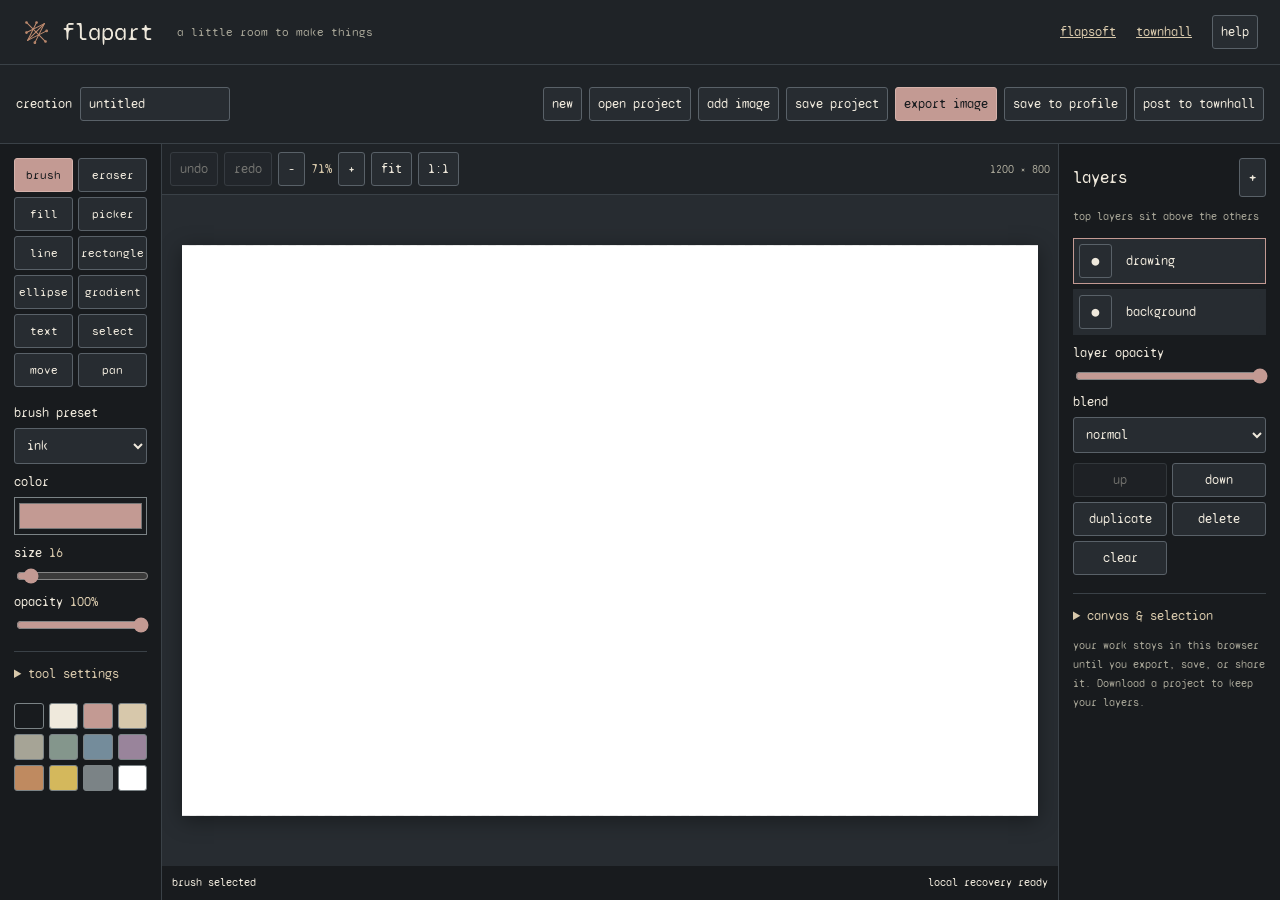
<file: web/index.html>
<!doctype html>
<html lang="en">
  <head>
    <meta charset="utf-8" />
    <meta name="viewport" content="width=device-width,initial-scale=1" />
    <meta name="theme-color" content="#1f2327" />
    <title>flapart · flaptown</title>
    <link rel="stylesheet" href="./app.css" />
    <link rel="stylesheet" href="./integration.css" />
  </head>
  <body>
    <header>
      <a href="/" class="brand"
        ><img src="./sigil.svg" alt="flaptown" width="28" height="28" />
        flapart</a
      ><span class="tag">a little room to make things</span>
      <nav>
        <a href="/flapsoft/">flapsoft</a><a href="/forum/">townhall</a
        ><button id="help">help</button>
      </nav>
    </header>
    <main>
      <div class="filebar">
        <label class="name"
          >creation
          <input
            id="name"
            value="untitled"
            maxlength="100"
            aria-label="Creation name" /></label
        ><button id="new">new</button><button id="open">open project</button
        ><button id="import">add image</button
        ><button id="save">save project</button
        ><button id="export" class="primary">export image</button
        ><button id="account-save">save to profile</button
        ><button id="account-post">post to townhall</button
        ><input
          id="project-file"
          type="file"
          accept=".flapart,application/json"
          hidden
        /><input
          id="image-file"
          type="file"
          accept="image/png,image/jpeg,image/webp,image/gif"
          hidden
        />
      </div>
      <div class="workspace">
        <aside class="tools" aria-label="Drawing tools">
          <div id="tools"></div>
          <label
            >brush preset<select id="preset">
              <option value="ink">ink</option>
              <option value="pencil">pencil</option>
              <option value="soft">soft paint</option>
              <option value="spray">spray</option>
              <option value="block">block</option>
            </select></label
          ><label>color<input type="color" id="color" value="#c39a93" /></label
          ><label
            >size <output id="size-value">16</output
            ><input
              id="size"
              type="range"
              min="1"
              max="250"
              value="16" /></label
          ><label
            >opacity <output id="opacity-value">100%</output
            ><input id="opacity" type="range" min="1" max="100" value="100"
          /></label>
          <details>
            <summary>tool settings</summary>
            <label
              >brush<select id="brush">
                <option value="round">round</option>
                <option value="soft">soft</option>
                <option value="square">square</option>
                <option value="spray">spray</option>
              </select></label
            ><label
              >edge hardness <output id="hardness-value">100%</output
              ><input
                id="hardness"
                type="range"
                min="0"
                max="100"
                value="100" /></label
            ><label
              >paint flow <output id="flow-value">100%</output
              ><input
                id="flow"
                type="range"
                min="1"
                max="100"
                value="100" /></label
            ><label
              >stamp spacing <output id="spacing-value">12%</output
              ><input
                id="spacing"
                type="range"
                min="5"
                max="100"
                value="12" /></label
            ><label><input id="mirror" type="checkbox" /> mirror drawing</label
            ><label
              ><input type="checkbox" id="pressure" checked /> pen
              pressure</label
            ><label
              >fill tolerance<input
                id="tolerance"
                type="range"
                min="0"
                max="100"
                value="20" /></label
            ><label><input id="shape-fill" type="checkbox" /> fill shapes</label
            ><label
              >gradient end<input
                type="color"
                id="color-secondary"
                value="#d7c8ab" /></label
            ><label
              >gradient<select id="gradient-kind">
                <option value="linear">linear</option>
                <option value="radial">radial</option>
              </select></label
            ><label
              >text size<input
                id="text-size"
                type="number"
                min="8"
                max="500"
                value="48" /></label
            ><label
              >text<input
                id="text"
                maxlength="1000"
                placeholder="hello, flaptown"
            /></label>
          </details>
          <div class="swatches" id="swatches"></div>
        </aside>
        <section class="studio" aria-label="Canvas workspace">
          <div class="canvasbar">
            <button id="undo" title="Undo (Ctrl+Z)">undo</button
            ><button id="redo" title="Redo (Ctrl+Shift+Z)">redo</button
            ><button id="zoom-out" aria-label="Zoom out">−</button
            ><output id="zoom">100%</output
            ><button id="zoom-in" aria-label="Zoom in">+</button
            ><button id="fit">fit</button><button id="actual">1:1</button
            ><span id="dimensions"></span>
          </div>
          <div
            id="viewport"
            tabindex="0"
            aria-label="Drawing canvas. Choose a tool then draw. Space and drag to pan."
          >
            <div id="canvas-wrap">
              <canvas id="canvas" aria-label="Your painting"></canvas
              ><canvas id="overlay" aria-hidden="true"></canvas>
            </div>
          </div>
          <div class="status">
            <span id="status" role="status" aria-live="polite"
              >ready to make something</span
            ><span id="save-status">local recovery ready</span>
          </div>
        </section>
        <aside class="layers-panel">
          <div class="panel-title">
            layers <button id="layer-add" title="Add layer">+</button>
          </div>
          <p class="hint">top layers sit above the others</p>
          <div id="layers" aria-label="Layers"></div>
          <label
            >layer opacity
            <input
              id="layer-opacity"
              type="range"
              min="0"
              max="100"
              value="100" /></label
          ><label
            >blend<select id="blend">
              <option value="source-over">normal</option>
              <option>multiply</option>
              <option>screen</option>
              <option>overlay</option>
              <option>darken</option>
              <option>lighten</option>
            </select></label
          >
          <div class="layer-actions">
            <button id="layer-up">up</button
            ><button id="layer-down">down</button
            ><button id="layer-duplicate">duplicate</button
            ><button id="layer-delete">delete</button
            ><button id="layer-clear">clear</button>
          </div>
          <details>
            <summary>canvas & selection</summary>
            <button id="select-all">select all</button
            ><button id="deselect">deselect</button
            ><button id="delete-selection">erase selection</button
            ><button id="flip-h">flip layer ↔</button
            ><button id="flip-v">flip layer ↕</button
            ><button id="rotate-layer">rotate layer 90°</button
            ><button id="resize-image">resize image</button
            ><button id="resize-canvas">resize canvas</button
            ><button id="crop">crop to selection</button
            ><button id="filters">adjust color</button
            ><label><input id="grid" type="checkbox" /> show grid</label>
          </details>
          <p class="hint">
            your work stays in this browser until you export, save, or share it.
            Download a project to keep your layers.
          </p>
        </aside>
      </div>
    </main>
    <dialog id="dialog">
      <form method="dialog">
        <h2 id="dialog-title"></h2>
        <div id="dialog-body"></div>
        <div class="dialog-actions">
          <button value="cancel">cancel</button
          ><button id="dialog-ok" value="ok" class="primary">continue</button>
        </div>
      </form>
    </dialog>
    <script type="module" src="./app.js"></script>
    <script type="module" src="./integration.js"></script>
  </body>
</html>
</file>
<file: web/app.css>
@font-face {
  font-family: Syne Mono;
  src: url("./SyneMono-Regular.ttf") format("truetype");
  font-weight: 400;
  font-display: swap;
}
* {
  box-sizing: border-box;
}
:root {
  font-family: "Syne Mono", monospace;
  font-synthesis: none;
  color: #efe9dc;
  background: #1f2327;
  color-scheme: dark;
  font-size: 13px;
}
body {
  margin: 0;
}
button,
input,
select,
textarea {
  font: inherit;
  color: inherit;
}
button,
a,
input,
select,
summary {
  touch-action: manipulation;
}
button,
select,
input:not([type="range"]):not([type="checkbox"]):not([type="color"]) {
  border: 1px solid #596168;
  background: #272c31;
  border-radius: 3px;
  padding: 8px;
}
button {
  cursor: pointer;
  min-height: 34px;
}
button:hover {
  background: #3a4147;
}
button:disabled {
  opacity: 0.4;
  cursor: default;
}
button.active,
button.primary {
  background: #c39a93;
  color: #181b1e;
  border-color: #d5b2ab;
}
a {
  color: #d7c8ab;
}
button:focus-visible,
a:focus-visible,
input:focus-visible,
summary:focus-visible,
select:focus-visible {
  outline: 2px solid #d7c8ab;
  outline-offset: 3px;
}
header {
  height: 65px;
  display: flex;
  align-items: center;
  gap: 24px;
  padding: 12px 22px;
  border-bottom: 1px solid #3a4147;
}
header nav {
  margin-left: auto;
  display: flex;
  align-items: center;
  gap: 20px;
}
.brand {
  display: flex;
  align-items: center;
  gap: 12px;
  font-size: 24px;
  text-decoration: none;
  color: #efe9dc;
}
.tag,
.hint {
  color: #a6a496;
}
.tag {
  font-size: 12px;
}
.filebar {
  display: flex;
  flex-wrap: wrap;
  align-items: center;
  gap: 7px;
  padding: 12px 16px;
  border-bottom: 1px solid #3a4147;
}
.name {
  display: flex;
  align-items: center;
  gap: 8px;
  margin-right: auto;
}
.name input {
  width: 150px;
}
.workspace {
  height: calc(100dvh - 128px);
  min-height: 480px;
  display: grid;
  grid-template-columns: 162px minmax(200px, 1fr) 222px;
}
.tools,
.layers-panel {
  padding: 14px;
  overflow: auto;
  background: #181b1e;
}
.tools {
  border-right: 1px solid #3a4147;
}
.layers-panel {
  border-left: 1px solid #3a4147;
}
#tools {
  display: grid;
  grid-template-columns: 1fr 1fr;
  gap: 5px;
  margin-bottom: 18px;
}
#tools button {
  padding: 6px 2px;
  font-size: 12px;
}
label {
  display: block;
  margin: 10px 0;
}
label input[type="range"],
label select,
label input[type="number"],
label input[type="text"] {
  width: 100%;
  display: block;
  margin-top: 7px;
}
input[type="range"] {
  accent-color: #c39a93;
}
input[type="color"] {
  display: block;
  width: 100%;
  height: 38px;
  border: 1px solid #7b8386;
  background: transparent;
  margin-top: 7px;
}
output {
  color: #d7c8ab;
}
.studio {
  display: flex;
  flex-direction: column;
  min-width: 0;
  min-height: 0;
}
.canvasbar {
  display: flex;
  align-items: center;
  gap: 6px;
  padding: 8px;
  border-bottom: 1px solid #3a4147;
  flex-wrap: wrap;
}
.canvasbar button {
  padding: 5px 9px;
}
.canvasbar #dimensions {
  margin-left: auto;
  color: #a6a496;
  font-size: 11px;
}
#viewport {
  flex: 1;
  overflow: hidden;
  position: relative;
  touch-action: none;
  background: #272c31;
  min-height: 240px;
  outline-offset: -3px;
}
#canvas-wrap {
  position: absolute;
  left: 0;
  top: 0;
  transform-origin: 0 0;
  box-shadow: 0 6px 28px #0006;
  background: conic-gradient(#ccc 25%, #eee 0 50%, #ccc 0 75%, #eee 0) 0 0/20px
    20px;
}
canvas {
  display: block;
}
#overlay {
  position: absolute;
  left: 0;
  top: 0;
  pointer-events: none;
}
#canvas-wrap.grid {
  background-size: 10px 10px;
}
.status {
  display: flex;
  justify-content: space-between;
  padding: 10px;
  font-size: 11px;
  gap: 12px;
  min-height: 34px;
  background: #181b1e;
}
.panel-title {
  display: flex;
  justify-content: space-between;
  align-items: center;
  font-size: 17px;
}
.hint {
  font-size: 11px;
  line-height: 1.7;
}
.layer {
  display: flex;
  gap: 6px;
  padding: 5px;
  border: 1px solid transparent;
  margin-bottom: 5px;
  background: #272c31;
}
.layer.selected {
  border-color: #c39a93;
}
.layer .layer-name {
  flex: 1;
  overflow: hidden;
  text-overflow: ellipsis;
  text-align: left;
  white-space: nowrap;
  border: 0;
}
.layer .visibility {
  min-width: 33px;
  padding: 4px;
}
.layer-actions {
  display: grid;
  grid-template-columns: 1fr 1fr;
  gap: 5px;
}
details {
  border-top: 1px solid #3a4147;
  margin-top: 18px;
  padding-top: 12px;
}
summary {
  cursor: pointer;
  color: #d7c8ab;
  line-height: 1.6;
}
details button {
  margin: 8px 0 0;
}
.swatches {
  display: grid;
  grid-template-columns: repeat(4, 1fr);
  gap: 5px;
  margin-top: 18px;
}
.swatches button {
  min-height: 26px;
  border: 1px solid #7b8386;
}
dialog {
  max-width: min(560px, 92vw);
  width: 480px;
  background: #1f2327;
  color: #efe9dc;
  border: 1px solid #7b8386;
  border-radius: 4px;
  padding: 25px;
}
dialog::backdrop {
  background: #0009;
}
dialog h2 {
  font-size: 22px;
  font-weight: 400;
  margin-top: 0;
}
dialog p {
  line-height: 1.7;
}
dialog label input,
dialog label select {
  width: 100%;
}
.dialog-actions {
  display: flex;
  justify-content: flex-end;
  gap: 10px;
  margin-top: 24px;
}
#dialog-body {
  max-height: 65dvh;
  overflow: auto;
}
#dialog-body pre {
  white-space: pre-wrap;
  line-height: 1.8;
  font: inherit;
}
.warning {
  color: #d7c8ab;
}
@media (max-width: 1000px) {
  .tag {
    display: none;
  }
  .workspace {
    grid-template-columns: 130px minmax(200px, 1fr) 190px;
  }
  .filebar {
    font-size: 12px;
  }
  .tools,
  .layers-panel {
    padding: 9px;
  }
}
@media (max-width: 720px) {
  header {
    height: 54px;
    padding: 8px 12px;
    gap: 10px;
  }
  header nav {
    gap: 10px;
    font-size: 11px;
  }
  .brand {
    font-size: 19px;
  }
  .filebar {
    padding: 8px;
    gap: 5px;
  }
  .filebar button {
    font-size: 11px;
    padding: 6px;
  }
  .name {
    width: 100%;
    margin: 0;
  }
  .name input {
    flex: 1;
  }
  .workspace {
    height: auto;
    min-height: 0;
    grid-template-columns: 90px minmax(0, 1fr);
  }
  .tools {
    grid-row: 1/3;
    padding: 7px;
  }
  #tools {
    grid-template-columns: 1fr;
  }
  #tools button {
    min-height: 35px;
  }
  .studio {
    height: 62dvh;
    min-height: 350px;
  }
  .layers-panel {
    grid-column: 2;
    border-top: 1px solid #3a4147;
    max-height: 300px;
  }
  .status {
    flex-direction: column;
    gap: 3px;
  }
  .canvasbar #dimensions {
    display: none;
  }
  .canvasbar {
    gap: 3px;
    padding: 5px;
  }
  .canvasbar button {
    font-size: 11px;
    padding: 4px;
  }
  .tools label {
    font-size: 11px;
  }
  .tools details {
    font-size: 11px;
  }
  .swatches {
    grid-template-columns: 1fr 1fr;
  }
}
@media (min-width: 721px) {
  body {
    height: 100dvh;
    display: flex;
    flex-direction: column;
    overflow: hidden;
  }
  header {
    flex-shrink: 0;
  }
  main {
    min-height: 0;
    flex: 1;
    display: flex;
    flex-direction: column;
  }
  .filebar {
    flex-shrink: 0;
  }
  .workspace {
    flex: 1;
    height: auto;
    min-height: 0;
  }
}
</file>
<file: web/integration.css>
.account-dialog{width:min(640px,94vw);max-height:88vh;overflow:auto;background:#292c35;color:#ede8e1;border:1px solid #bf8b6f;border-radius:4px;padding:24px;font:14px/1.65 "Syne Mono",monospace}.account-dialog::backdrop{background:#111a}.account-dialog h2,.account-dialog h3,.account-dialog h4{font-weight:400}.account-dialog button,.account-dialog a{display:inline-block;margin:6px 10px 6px 0;min-height:40px}.account-dialog a{color:#d7b096}.account-dialog label{display:block;margin:14px 0}.account-dialog input,.account-dialog textarea{display:block;width:100%;margin-top:6px;padding:10px;background:#1f2128;color:#ede8e1;border:1px solid #737887;font:inherit}.account-dialog textarea{min-height:90px}.account-notice{color:#d7c8ab}.saved-art{margin:16px 0;padding:12px 0;border-top:1px solid #737887}.saved-art h4,.saved-art p{margin:4px 0}.account-dialog :focus-visible{outline:2px solid #d7c8ab;outline-offset:3px}

.native-handoff{margin:12px 16px 0;padding:14px 16px;border:1px solid #bf8b6f;border-radius:4px;background:#292c35;color:#ede8e1;max-width:960px}.native-handoff h2{font-size:16px;font-weight:400;margin:0 0 8px}.native-handoff p{margin:6px 0;line-height:1.55}.native-handoff .handoff-hint{color:#a6a496}.handoff-status{color:#d7c8ab}.handoff-status:empty{display:none}.handoff-actions{display:flex;flex-wrap:wrap;gap:8px;margin-top:10px}.handoff-actions button{min-height:40px}.handoff-actions button[hidden]{display:none}.native-handoff :focus-visible{outline:2px solid #d7c8ab;outline-offset:3px}@media(max-width:480px){.native-handoff{margin:10px 10px 0;padding:12px}.handoff-actions{align-items:stretch}.handoff-actions button{flex:1 1 150px}}
</file>
